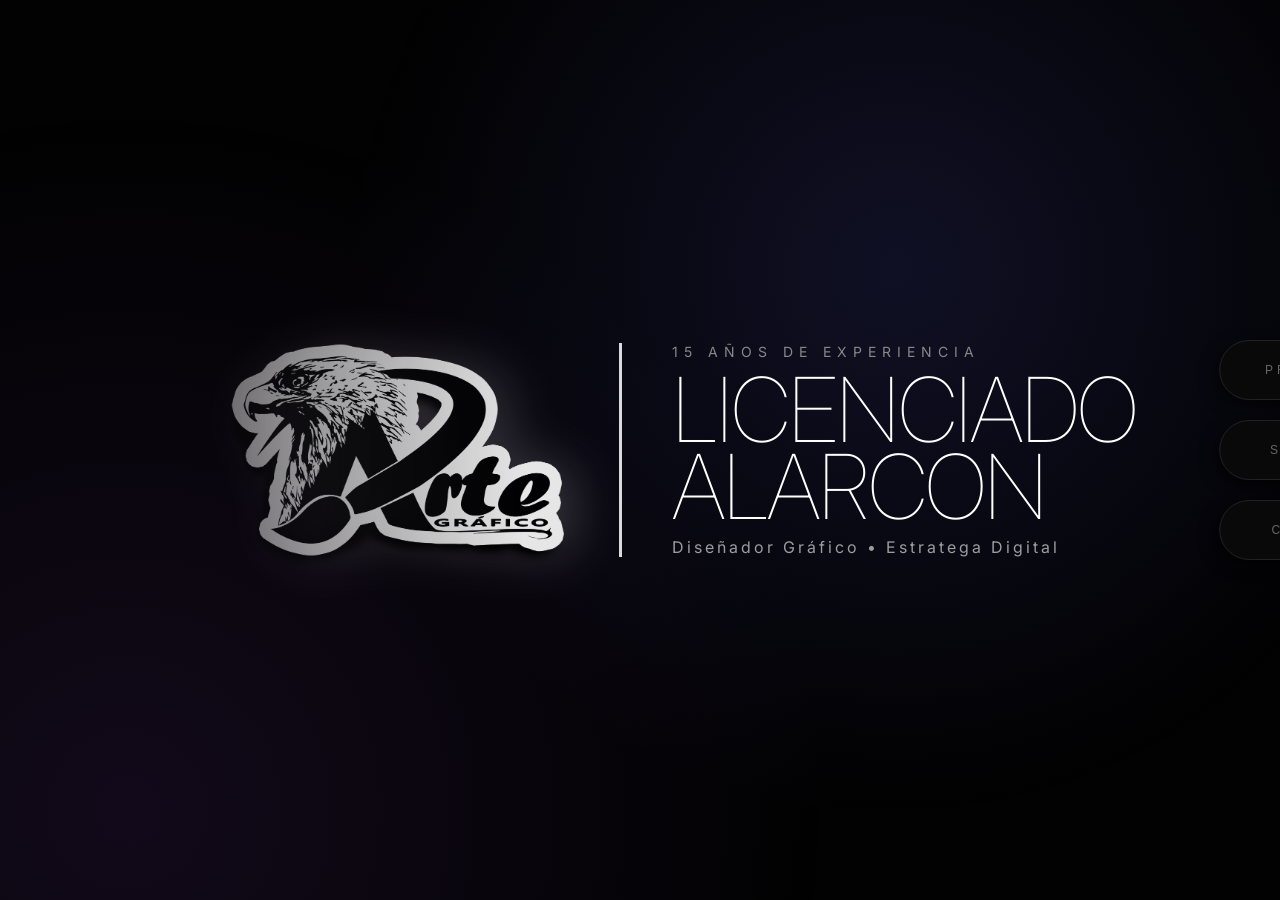
<file: index.html>
<!DOCTYPE html>
<html lang="es">
<head>
    <meta charset="UTF-8">
    <meta name="viewport" content="width=device-width, initial-scale=1.0">
    <title>RUBÉN ALARCÓN | Estrategia & Diseño</title>
    <link rel="stylesheet" href="style.css">
    <link href="https://fonts.googleapis.com/css2?family=Inter:wght@100;300;400&display=swap" rel="stylesheet">
</head>
<body>

    <div class="hero-wrapper">
        <div class="main-logo-container">
            <img src="img/LORD.png" alt="Logo Licenciado Alarcón" class="main-logo">
        </div>

        <div class="title-group">
            <div class="text-reveal">
                <p class="subtitle">15 AÑOS DE EXPERIENCIA</p>
                <h1>LICENCIADO<br>ALARCON</h1>
                <p class="tagline">Diseñador Gráfico • Estratega Digital</p>
            </div>
        </div>
    </div>

    <nav class="side-menu">
        <button class="btn-nancy" onclick="location.href='proyectos.html'">PROYECTOS</button>
        <button class="btn-nancy" onclick="location.href='servicios.html'">SERVICIOS</button>
        <button class="btn-nancy" onclick="location.href='contacto.html'">CONTACTO</button>
    </nav>

</body>
</html>
</file>
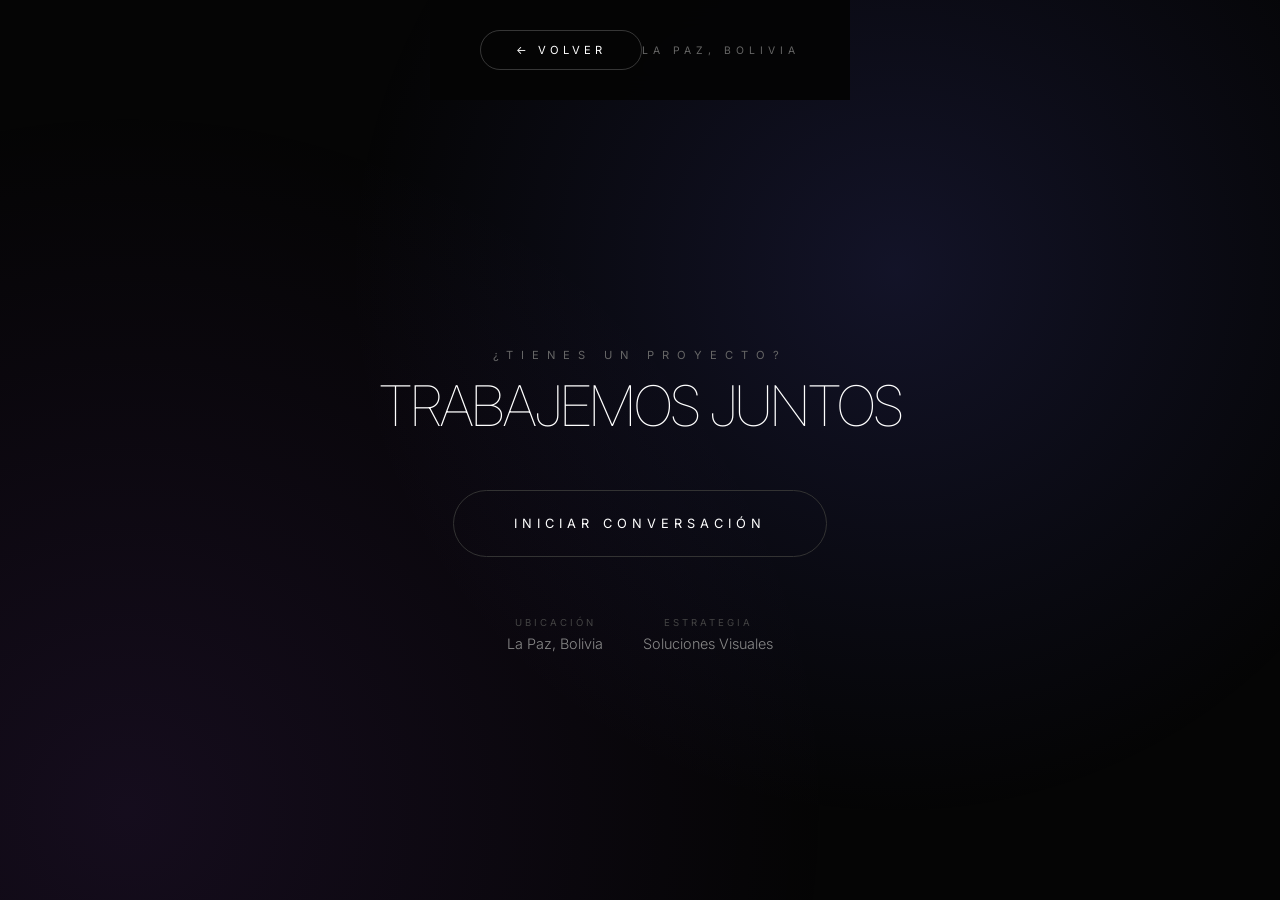
<file: contacto.html>
<!DOCTYPE html>
<html lang="es">
<head>
    <meta charset="UTF-8">
    <meta name="viewport" content="width=device-width, initial-scale=1.0">
    <title>CONTACTO | Lic. Alarcón</title>
    <link href="https://fonts.googleapis.com/css2?family=Inter:wght@100;300;900&display=swap" rel="stylesheet">
    <link rel="stylesheet" href="style.css">
    
    <style>
        body.contact-view {
            background-color: #050505;
            color: #fff;
            margin: 0;
            font-family: 'Inter', sans-serif;
            height: 100vh;
            display: flex;
            flex-direction: column;
        }

        .nav-minimal {
            padding: 30px 50px;
            display: flex;
            justify-content: space-between;
            align-items: center;
            background: rgba(5, 5, 5, 0.95);
            backdrop-filter: blur(15px);
        }

        .nav-minimal a {
            color: #fff;
            text-decoration: none;
            font-size: 0.7rem;
            letter-spacing: 4px;
            border: 1px solid rgba(255, 255, 255, 0.2);
            padding: 12px 35px;
            border-radius: 50px;
            transition: 0.4s;
            text-transform: uppercase;
        }

        .nav-minimal a:hover { background: #fff; color: #000; }

        .contact-container {
            flex: 1;
            display: flex;
            flex-direction: column;
            justify-content: center;
            align-items: center;
            text-align: center;
            padding: 20px;
        }

        .contact-header {
            margin-bottom: 50px;
        }

        .contact-header span {
            font-size: 0.7rem;
            letter-spacing: 8px;
            color: #666;
            text-transform: uppercase;
            display: block;
            margin-bottom: 10px;
        }

        .contact-header h1 {
            font-size: 3.5rem;
            font-weight: 100;
            margin: 0;
            letter-spacing: -2px;
        }

        /* Estilo del Botón de Contacto */
        .btn-contact {
            text-decoration: none;
            color: #fff;
            font-size: 0.8rem;
            letter-spacing: 5px;
            border: 1px solid #333;
            padding: 25px 60px;
            border-radius: 100px;
            transition: 0.5s cubic-bezier(0.165, 0.84, 0.44, 1);
            position: relative;
            overflow: hidden;
            display: inline-block;
        }

        .btn-contact:hover {
            border-color: #fff;
            transform: scale(1.05);
            background: #fff;
            color: #000;
            box-shadow: 0 0 30px rgba(255,255,255,0.1);
        }

        .contact-details {
            margin-top: 60px;
            display: flex;
            gap: 40px;
        }

        .detail-item p {
            font-size: 0.6rem;
            letter-spacing: 3px;
            color: #444;
            margin-bottom: 5px;
            text-transform: uppercase;
        }

        .detail-item span {
            font-size: 0.9rem;
            font-weight: 300;
            color: #888;
        }

        @media (max-width: 600px) {
            .contact-header h1 { font-size: 2.5rem; }
            .contact-details { flex-direction: column; gap: 20px; }
        }
    </style>
</head>
<body class="contact-view">

    <nav class="nav-minimal">
        <a href="index.html">← VOLVER</a>
        <div style="letter-spacing: 5px; font-size: 0.65rem; color: #666;">LA PAZ, BOLIVIA</div>
    </nav>

    <div class="contact-container">
        <div class="contact-header">
            <span>¿TIENES UN PROYECTO?</span>
            <h1>TRABAJEMOS JUNTOS</h1>
        </div>

        <a href="https://wa.me/59176260348" target="_blank" class="btn-contact">
            INICIAR CONVERSACIÓN
        </a>

        <div class="contact-details">
            <div class="detail-item">
                <p>Ubicación</p>
                <span>La Paz, Bolivia</span>
            </div>
            <div class="detail-item">
                <p>Estrategia</p>
                <span>Soluciones Visuales</span>
            </div>
        </div>
    </div>

</body>
</html>
</file>
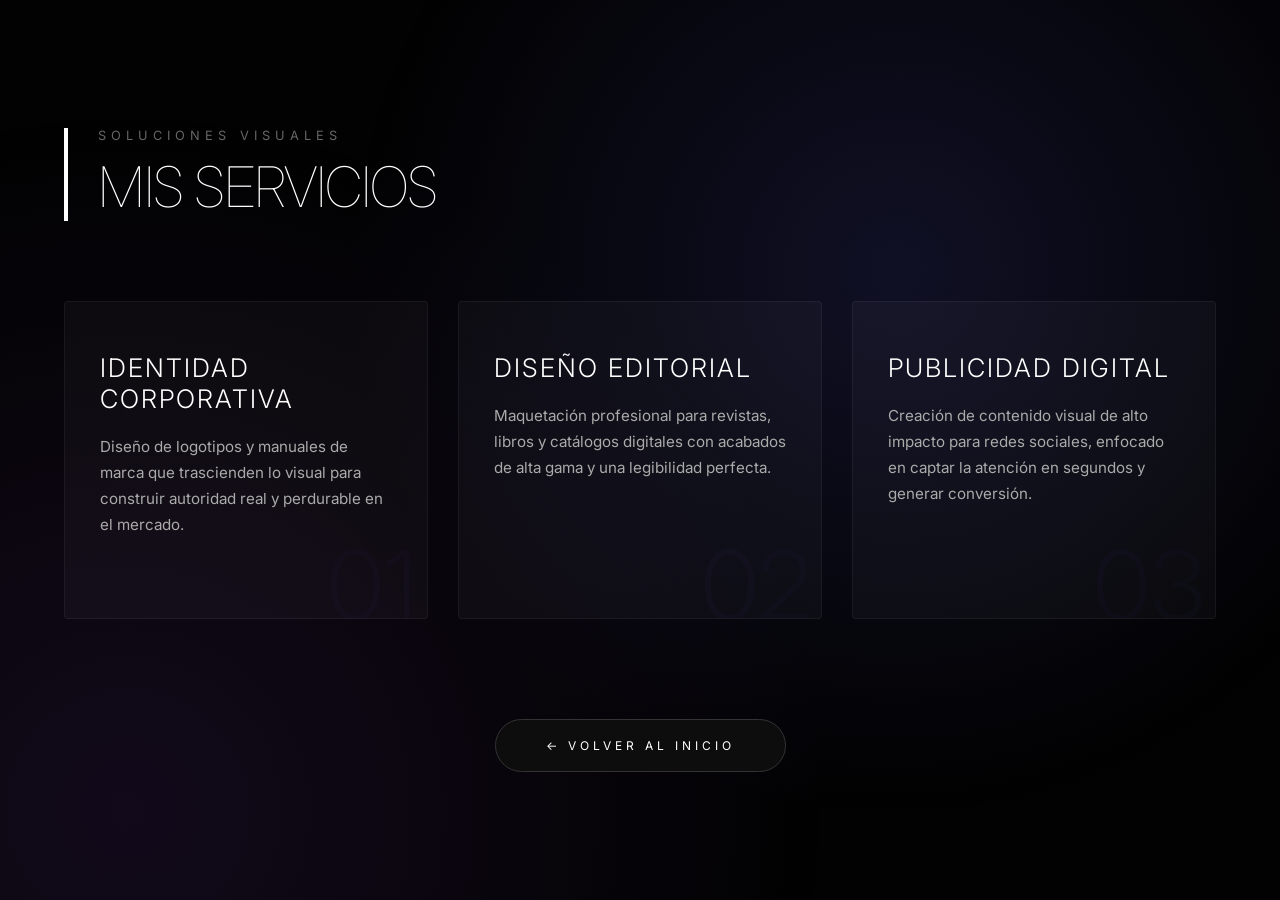
<file: servicios.html>
<!DOCTYPE html>
<html lang="es">
<head>
    <meta charset="UTF-8">
    <meta name="viewport" content="width=device-width, initial-scale=1.0">
    <title>SERVICIOS | Lic. Alarcón</title>
    <link rel="stylesheet" href="style.css">
    <link href="https://fonts.googleapis.com/css2?family=Inter:wght@100;300;400&display=swap" rel="stylesheet">
    
    <style>
        .services-main {
            max-width: 1200px;
            width: 90%;
            margin: 0 auto;
            padding: 100px 0;
            display: flex;
            flex-direction: column;
            gap: 80px;
            opacity: 0;
            animation: fadeInServices 1.5s forwards;
        }

        .services-header {
            border-left: 4px solid #fff;
            padding-left: 30px;
            align-self: flex-start;
        }

        .services-header p {
            letter-spacing: 5px;
            color: #666;
            font-size: 0.8rem;
            text-transform: uppercase;
        }

        .services-header h2 {
            font-weight: 100;
            font-size: 3.5rem;
            text-transform: uppercase;
            letter-spacing: -1px;
            margin-top: 10px;
        }

        .services-grid {
            display: grid;
            grid-template-columns: repeat(3, 1fr);
            gap: 30px;
        }

        .service-card {
            background: rgba(255, 255, 255, 0.03);
            border: 1px solid rgba(255, 255, 255, 0.05);
            padding: 50px 35px 80px 35px;
            position: relative;
            transition: all 0.5s cubic-bezier(0.23, 1, 0.32, 1);
            overflow: hidden;
            border-radius: 4px;
        }

        .service-card:hover {
            border-color: rgba(99, 102, 241, 0.4);
            background: rgba(99, 102, 241, 0.05);
            transform: translateY(-10px);
            box-shadow: 0 20px 40px rgba(0,0,0,0.5);
        }

        /* ============================================================
           REFINAMIENTO DE NÚMEROS: MÁS PEQUEÑOS Y MÁS TRANSPARENTES
           ============================================================ */
        .service-card .card-number {
            position: absolute;
            right: 10px; 
            bottom: -15px;
            /* ACHICADO: Bajamos de 9rem a 6rem */
            font-size: 6rem; 
            font-weight: 300;
            line-height: 1;
            font-family: 'Inter', sans-serif;
            
            background: linear-gradient(135deg, rgba(168, 85, 247, 0.5) 0%, rgba(99, 102, 241, 0.5) 100%);
            -webkit-background-clip: text;
            background-clip: text;
            -webkit-text-fill-color: transparent;
            
            /* MÁS TRANSPARENCIA: Bajamos de 0.1 a 0.06 (40% menos visible) */
            opacity: 0.06; 
            
            pointer-events: none;
            transition: opacity 0.5s ease;
        }

        .service-card:hover .card-number {
            opacity: 0.12;
        }

        .service-card h3 {
            font-weight: 300;
            font-size: 1.6rem;
            letter-spacing: 2px;
            margin-bottom: 20px;
            text-transform: uppercase;
            color: #fff;
        }

        .service-card p {
            color: #aaa;
            line-height: 1.7;
            font-size: 0.95rem;
            /* Z-INDEX para asegurar que el texto esté sobre el número */
            position: relative;
            z-index: 2;
        }

        .btn-volver-container {
            margin-top: 20px;
            align-self: center;
        }

        .btn-volver {
            display: inline-block;
            background: rgba(15, 15, 15, 0.9);
            border: 1px solid #333;
            color: #fff;
            padding: 18px 50px;
            font-size: 0.75rem;
            letter-spacing: 4px;
            border-radius: 50px;
            text-decoration: none;
            transition: 0.4s;
            text-transform: uppercase;
        }

        .btn-volver:hover {
            background: #fff;
            color: #000;
            transform: translateY(-3px) scale(1.02);
            box-shadow: 0 10px 20px rgba(255,255,255,0.1);
        }

        @keyframes fadeInServices {
            to { opacity: 1; }
        }

        @media (max-width: 1024px) {
            .services-grid { grid-template-columns: repeat(2, 1fr); }
            .service-card .card-number { font-size: 5rem; }
        }

        @media (max-width: 768px) {
            .services-grid { grid-template-columns: 1fr; }
            .service-card .card-number { font-size: 4.5rem; }
        }
    </style>
</head>
<body>

    <main class="services-main">
        <header class="services-header">
            <p>SOLUCIONES VISUALES</p>
            <h2>MIS SERVICIOS</h2>
        </header>

        <div class="services-grid">
            <div class="service-card">
                <span class="card-number">01</span>
                <h3>IDENTIDAD CORPORATIVA</h3>
                <p>Diseño de logotipos y manuales de marca que trascienden lo visual para construir autoridad real y perdurable en el mercado.</p>
            </div>

            <div class="service-card">
                <span class="card-number">02</span>
                <h3>DISEÑO EDITORIAL</h3>
                <p>Maquetación profesional para revistas, libros y catálogos digitales con acabados de alta gama y una legibilidad perfecta.</p>
            </div>

            <div class="service-card">
                <span class="card-number">03</span>
                <h3>PUBLICIDAD DIGITAL</h3>
                <p>Creación de contenido visual de alto impacto para redes sociales, enfocado en captar la atención en segundos y generar conversión.</p>
            </div>
        </div>

        <div class="btn-volver-container">
            <a href="index.html" class="btn-volver">← VOLVER AL INICIO</a>
        </div>
    </main>

</body>
</html>
</file>
<file: style.css>
/* ============================================================
   PORTAFOLIO ELITE: ESCALA +25%, RESPONSIVO Y BOTONES CAJERO
   ============================================================ */

* { 
    margin: 0; 
    padding: 0; 
    box-sizing: border-box; 
}

:root {
    --bg-dark: #020202;
    --accent-glow: rgba(255, 255, 255, 0.1);
}

body {
    background-color: var(--bg-dark);
    color: #fff;
    font-family: 'Inter', sans-serif;
    min-height: 100vh;
    display: flex;
    align-items: center;
    justify-content: center;
    overflow-x: hidden;
    position: relative;
}

/* FONDO EN MOVIMIENTO ORIGINAL */
body::before {
    content: "";
    position: fixed;
    top: 0; left: 0;
    width: 100%; height: 100%;
    background: 
        radial-gradient(circle at 70% 30%, rgba(99, 102, 241, 0.15) 0%, transparent 50%),
        radial-gradient(circle at 10% 90%, rgba(168, 85, 247, 0.1) 0%, transparent 50%);
    z-index: -1;
    animation: backgroundPulse 8s infinite alternate ease-in-out;
}

@keyframes backgroundPulse {
    0% { opacity: 0.5; transform: scale(1); }
    100% { opacity: 1; transform: scale(1.1); }
}

/* CONTENEDOR PRINCIPAL */
.hero-wrapper {
    display: flex;
    align-items: center;
    justify-content: center;
    width: 100%;
    padding: 20px;
}

/* 1. EL LOGO (+25%) */
.main-logo-container {
    position: relative;
    width: 475px; 
    filter: drop-shadow(15px 0 25px rgba(255,255,255,0.2)) brightness(0.9);
    opacity: 0;
    animation: fadeInStatic 1.5s ease-out forwards;
}

.main-logo {
    width: 100%;
    height: auto;
    display: block;
    mask-image: linear-gradient(to right, rgba(0,0,0,0.3) 0%, rgba(0,0,0,1) 80%);
    -webkit-mask-image: linear-gradient(to right, rgba(0,0,0,0.3) 0%, rgba(0,0,0,1) 80%);
}

/* 2. LA LÍNEA CENTRAL */
.title-group {
    padding-left: 50px; 
    border-left: 3px solid rgba(255,255,255,0.85);
    overflow: hidden; 
    opacity: 0;
    animation: fadeInStatic 1.5s ease-out forwards;
}

/* 3. LAS LETRAS (EL TRUCO DE MAGIA) */
.text-reveal {
    opacity: 0;
    transform: translateX(-105%); 
    animation: slideFromLine 1.2s cubic-bezier(0.16, 1, 0.3, 1) forwards;
    animation-delay: 1.4s;
}

.title-group h1 {
    font-weight: 100;
    font-size: 5.6rem; 
    letter-spacing: -2px;
    line-height: 0.85;
    text-transform: uppercase;
    margin: 12px 0;
}

.subtitle {
    font-size: 0.875rem; 
    color: #888;
    letter-spacing: 6px;
    text-transform: uppercase;
}

.tagline {
    font-size: 1rem; 
    color: rgba(255,255,255,0.6);
    letter-spacing: 3px;
}

/* ANIMACIONES */
@keyframes fadeInStatic {
    from { opacity: 0; }
    to { opacity: 1; }
}

@keyframes slideFromLine {
    0% { opacity: 0; transform: translateX(-100%); }
    20% { opacity: 1; }
    100% { opacity: 1; transform: translateX(0); }
}

/* ============================================================
   MENÚ LATERAL - ESTILO BOTONES DE CAJERO (SEMICIRCULARES)
   ============================================================ */
.side-menu {
    position: fixed;
    right: 0; top: 50%;
    transform: translateY(-50%);
    display: flex;
    flex-direction: column;
    gap: 20px;
    z-index: 100;
}

.btn-nancy {
    background: rgba(10, 10, 10, 0.95);
    border: 1px solid #222;
    color: #666;
    padding: 22px 45px; 
    font-size: 0.75rem; 
    letter-spacing: 4px;
    text-transform: uppercase;
    cursor: pointer;
    /* SEMICIRCULAR: El border-radius debe ser la mitad de la altura o un valor alto */
    border-radius: 50px 0 0 50px; 
    transition: 0.5s cubic-bezier(0.4, 0, 0.2, 1);
    transform: translateX(70%);
    box-shadow: -5px 5px 15px rgba(0,0,0,0.5);
}

.btn-nancy:hover {
    transform: translateX(0);
    color: #fff;
    border-color: #444;
    background: #0a0a0a;
    box-shadow: -15px 10px 30px rgba(0, 0, 0, 0.8), inset 0 0 10px rgba(255,255,255,0.05);
}

/* ============================================================
   AJUSTES RESPONSIVOS
   ============================================================ */

@media (max-width: 1024px) {
    .hero-wrapper {
        flex-direction: column;
        text-align: center;
    }

    .main-logo-container {
        width: 320px;
        margin-bottom: 40px;
    }

    .title-group {
        padding-left: 0;
        border-left: none;
        border-top: 2px solid rgba(255,255,255,0.3);
        padding-top: 30px;
    }

    .title-group h1 {
        font-size: 3.5rem;
    }

    .side-menu {
        bottom: 20px; top: auto;
        right: auto;
        width: 100%;
        flex-direction: row;
        transform: none;
        justify-content: center;
        gap: 10px;
    }

    .btn-nancy {
        transform: none;
        padding: 15px 25px;
        font-size: 0.6rem;
        border-radius: 50px; /* Semicircular total en móvil */
        background: rgba(20, 20, 20, 0.9);
    }
}

@media (max-width: 480px) {
    .title-group h1 { font-size: 2.8rem; }
    .main-logo-container { width: 220px; }
}
</file>
